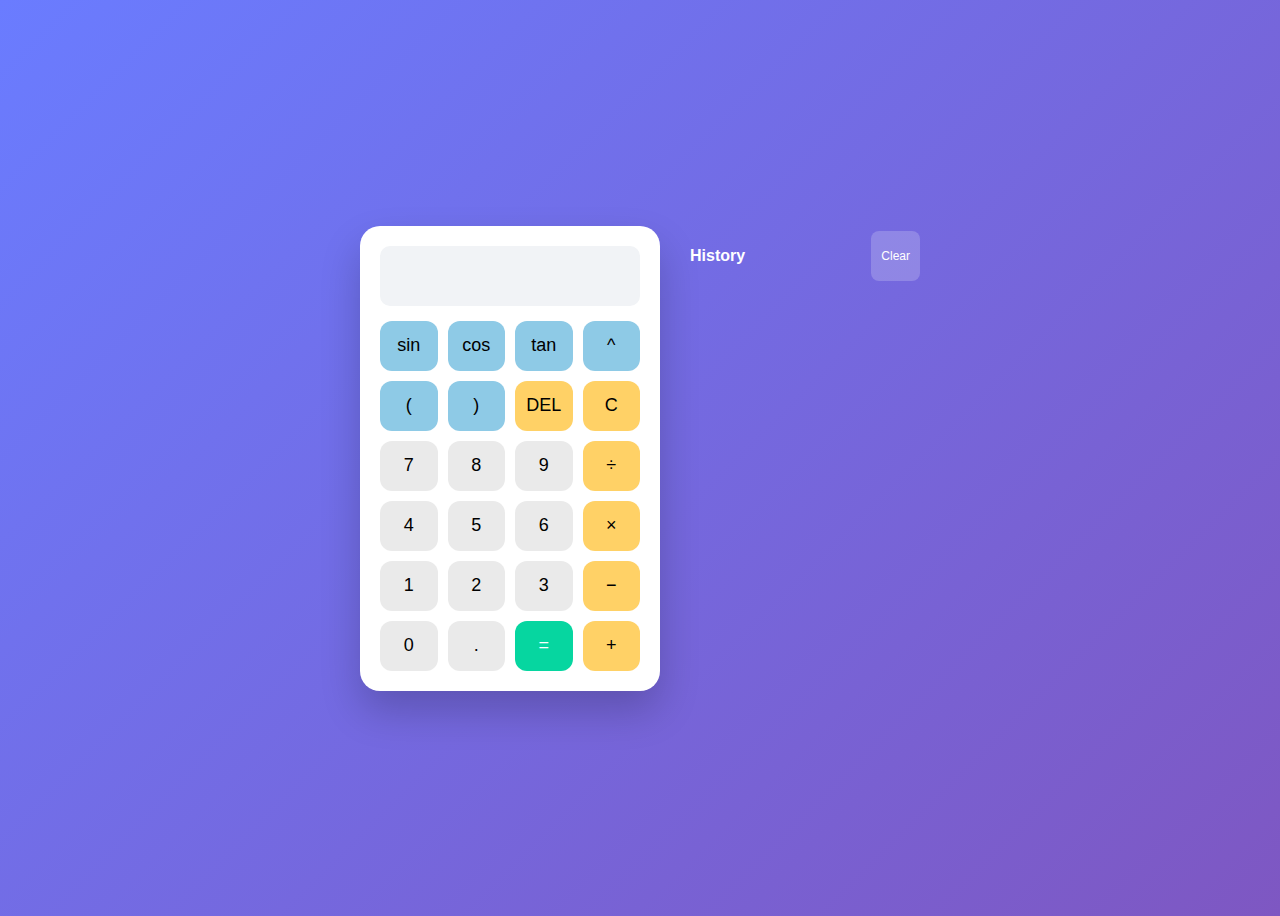
<file: Kalkulator Multifungsi&Ilmiah/index.html>
<!DOCTYPE html>
<html lang="id">
<head>
    <meta charset="UTF-8">
    <title>Kalkulator Multifungsi & Ilmiah</title>
    <link rel="stylesheet" href="style.css">
</head>
<body>

<div class="container">
    <div class="calculator">
        <input type="text" id="display" disabled>

        <div class="buttons">
            <button class="sci" onclick="addValue('sin(')">sin</button>
            <button class="sci" onclick="addValue('cos(')">cos</button>
            <button class="sci" onclick="addValue('tan(')">tan</button>
            <button class="sci" onclick="addValue('^')">^</button>

            <button class="sci" onclick="addValue('(')">(</button>
            <button class="sci" onclick="addValue(')')">)</button>
            <button class="op" onclick="deleteOne()">DEL</button>
            <button class="op" onclick="clearAll()">C</button>

            <button onclick="addValue('7')">7</button>
            <button onclick="addValue('8')">8</button>
            <button onclick="addValue('9')">9</button>
            <button class="op" onclick="addValue('/')">÷</button>

            <button onclick="addValue('4')">4</button>
            <button onclick="addValue('5')">5</button>
            <button onclick="addValue('6')">6</button>
            <button class="op" onclick="addValue('*')">×</button>

            <button onclick="addValue('1')">1</button>
            <button onclick="addValue('2')">2</button>
            <button onclick="addValue('3')">3</button>
            <button class="op" onclick="addValue('-')">−</button>

            <button onclick="addValue('0')">0</button>
            <button onclick="addValue('.')">.</button>
            <button class="equal" onclick="calculate()">=</button>
            <button class="op" onclick="addValue('+')">+</button>
        </div>
    </div>

    <!-- HISTORY (DITINGKATKAN UI-NYA) -->
    <div class="history">
        <div class="history-header">
            <h4>History</h4>
            <button onclick="clearHistory()">Clear</button>
        </div>
        <ul id="historyList"></ul>
    </div>
</div>

<script src="script.js"></script>
</body>
</html>
</file>
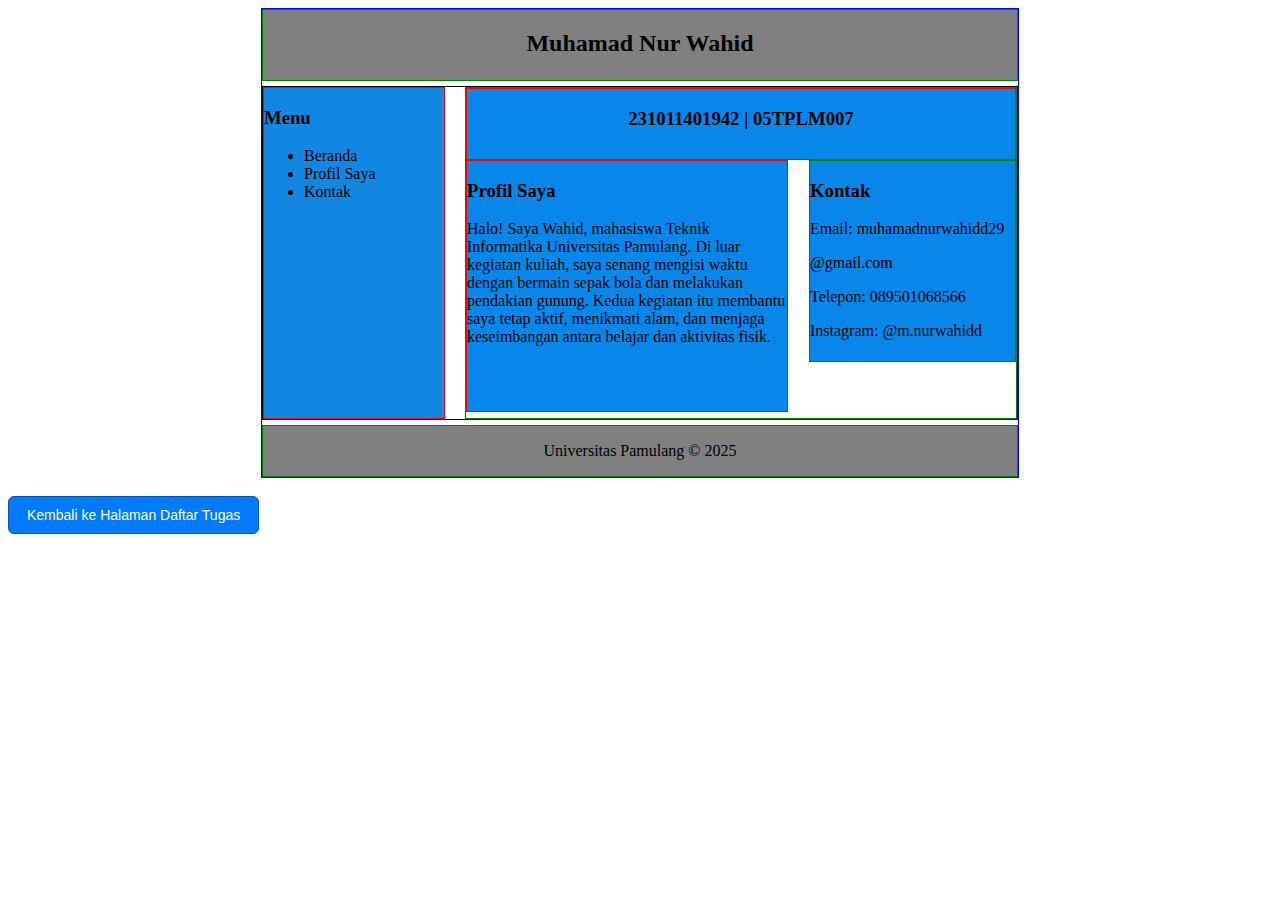
<file: latihan11.html>
<!DOCTYPE html>
<html lang="id">
<head>
  <meta charset="UTF-8">
  <meta name="viewport" content="width=device-width, initial-scale=1.0">
  <title>Design dengan CSS</title>
  <link rel="stylesheet" href="latihan11.css">

  <style>
    .btn-custom {
        display: inline-block;
        padding: 10px 18px;
        background-color: #007bff;
        color: white;
        border-radius: 6px;
        text-decoration: none;
        border: 1px solid #0056b3;
        font-family: Arial;
        font-size: 14px;
    }

    .btn-custom:hover {
        background-color: #0056b3;
    }
  </style>

</head>
<body>

  <div id="wrapper">
    <div id="header">
      <h2>Muhamad Nur Wahid</h2>
    </div>

    <div id="inner">
      <div id="sidebar">
        <h3>Menu</h3>
        <ul>
            <li>Beranda</li>
            <li>Profil Saya</li>
            <li>Kontak</li>
        </ul>
      </div>

      <div id="inner2">
        <div id="top">
          <h3>231011401942 | 05TPLM007</h3>
        </div>

        <div id="content">
          <h3>Profil Saya</h3>
          <p>Halo! Saya Wahid, mahasiswa Teknik Informatika Universitas Pamulang. Di luar kegiatan kuliah, saya senang mengisi waktu dengan bermain sepak bola dan melakukan pendakian gunung.
            Kedua kegiatan itu membantu saya tetap aktif, menikmati alam, dan menjaga keseimbangan antara belajar dan aktivitas fisik.</p>
        </div>

        <div id="right">
          <h3>Kontak</h3>
          <p>Email: muhamadnurwahidd29</p>
          <p>@gmail.com</p>
          <p>Telepon: 089501068566</p>
          <p>Instagram: @m.nurwahidd</p>
        </div>
      </div>
    </div>

    <div id="footer">
      <p>Universitas Pamulang &copy; 2025</p>
    </div>
  </div>

  <br>
  <a href="tugas.html" class="btn-custom">Kembali ke Halaman Daftar Tugas</a>

</body>
</html>
</file>
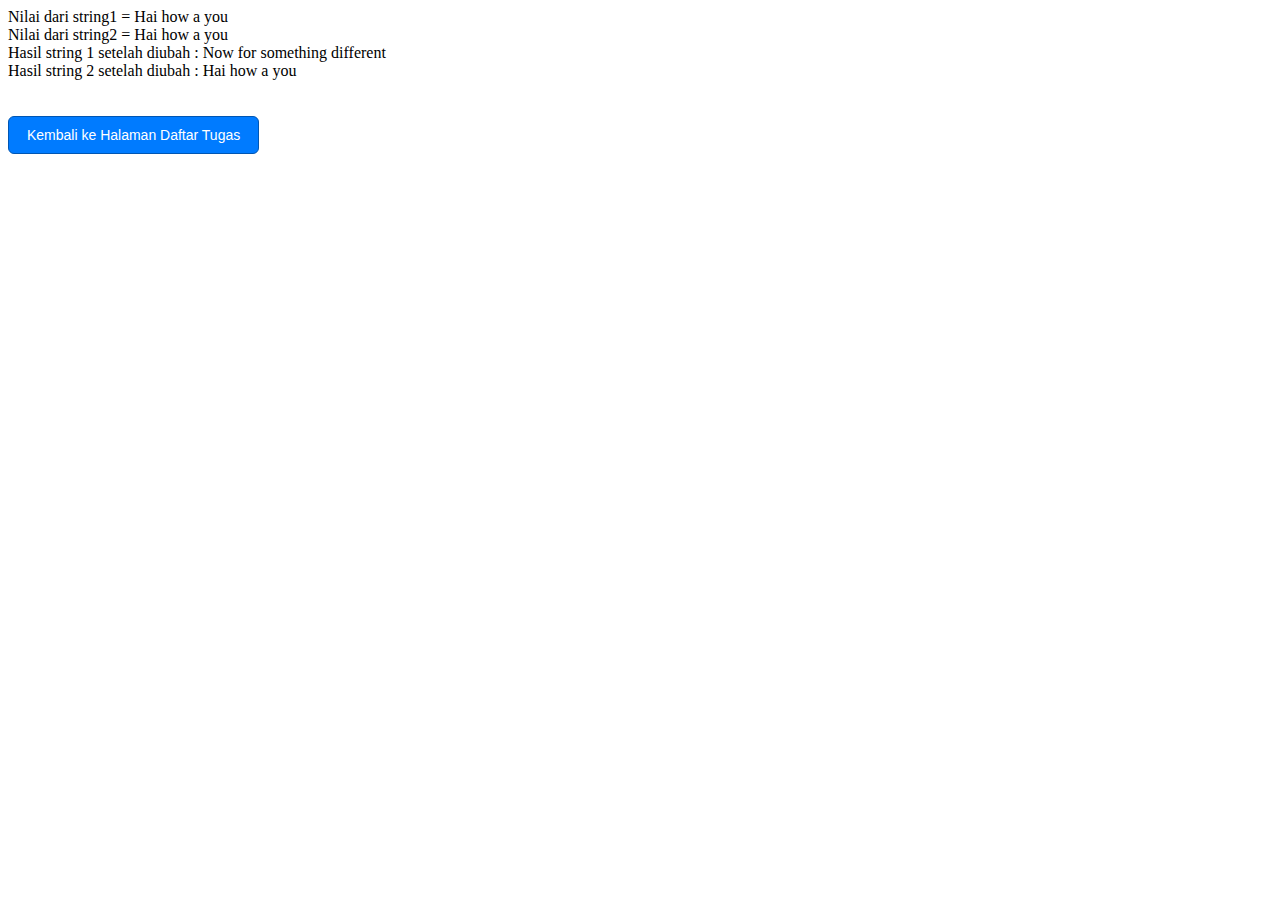
<file: latihan12.html>
<html>
<head>
    <title>Variabel JavaScript</title>

    <style>
    .btn-custom {
        display: inline-block;
        padding: 10px 18px;
        background-color: #007bff;
        color: white;
        border-radius: 6px;
        text-decoration: none;
        border: 1px solid #0056b3;
        font-family: Arial;
        font-size: 14px;
    }
    .btn-custom:hover {
        background-color: #0056b3;
    }
    </style>

</head>
<body>

<script language="JavaScript" type="text/javascript">
var myFirstVariable;
myFirstVariable = "Hello";
alert(myFirstVariable);

myFirstVariable = 54321;
alert(myFirstVariable);

var string1 = "Hai how a you";
var string2 = "Goodbye";

string2 = string1;

alert(string2);

document.write("Nilai dari string1 = " + string1 + "<br>");
document.write("Nilai dari string2 = " + string2 + "<br>");

string1 = "Now for something different";
alert(string1);
alert(string2);

document.write("Hasil string 1 setelah diubah : ", string1, "<br>");
document.write("Hasil string 2 setelah diubah : ", string2, "<br>");
</script>

<br><br>
<a href="tugas.html" class="btn-custom">Kembali ke Halaman Daftar Tugas</a>

</body>
</html>
</file>
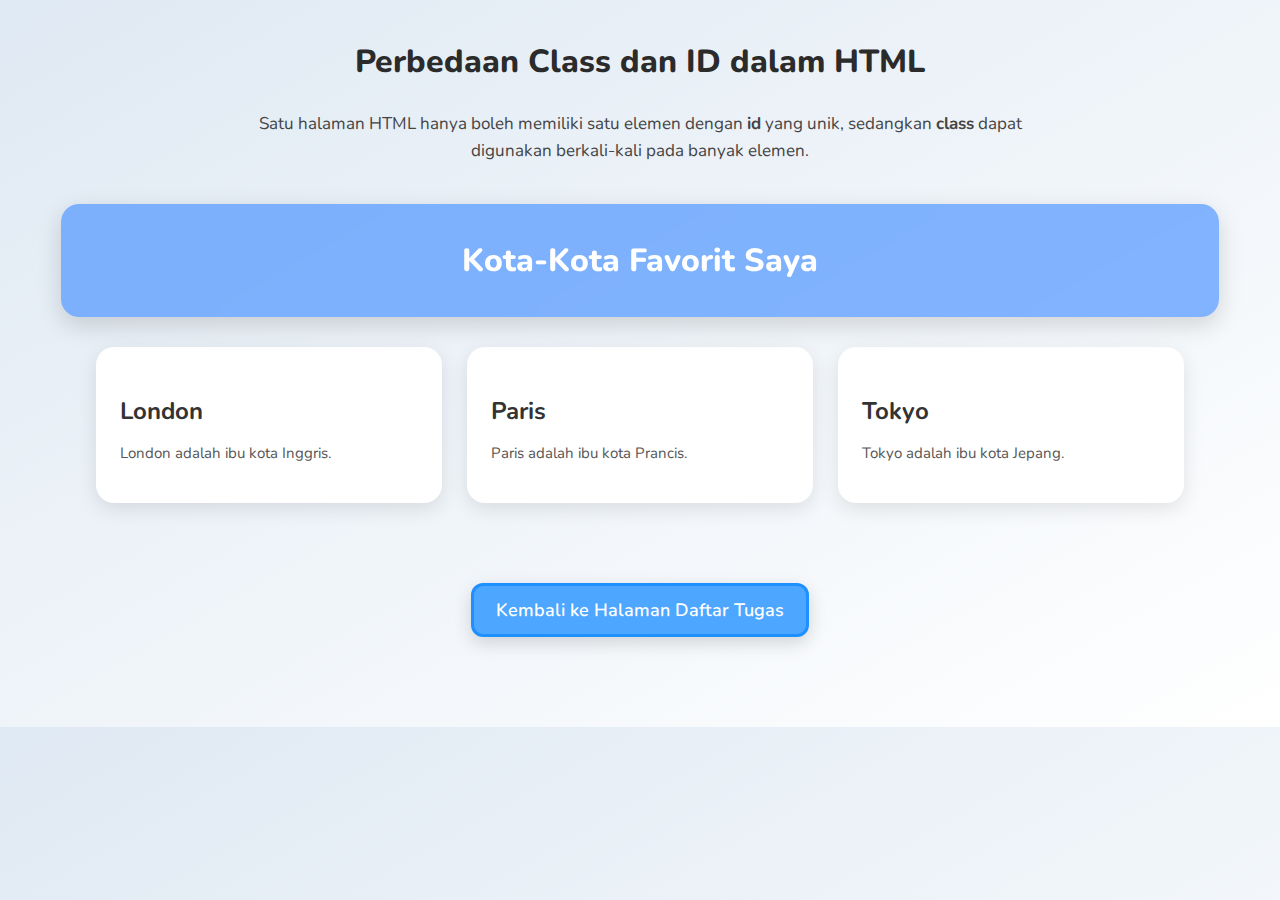
<file: latihan13.html>
<!DOCTYPE html>
<html lang="id">
<head>
<meta charset="UTF-8">
<title>Perbedaan Class dan ID</title>

<!-- Google Font -->
<link href="https://fonts.googleapis.com/css2?family=Nunito:wght@300;400;600;700;800&display=swap" rel="stylesheet">

<style>
    body {
        font-family: "Nunito", sans-serif;
        margin: 0;
        padding: 0;
        background: linear-gradient(to bottom right, #dfe9f3, #ffffff);
    }

    /* Judul Utama */
    h2 {
        text-align: center;
        margin-top: 40px;
        color: #2b2b2b;
        font-size: 32px;
        font-weight: 800;
    }

    p.description {
        text-align: center;
        max-width: 800px;
        margin: 0 auto 40px;
        color: #444;
        font-size: 17px;
        line-height: 1.6;
        font-weight: 400;
    }

    /* Header Glassmorphism */
    #myHeader {
        width: 85%;
        margin: 30px auto;
        padding: 35px;
        text-align: center;
        font-size: 32px;
        font-weight: 800;
        color: #fff;
        background: rgba(80, 150, 255, 0.70);
        backdrop-filter: blur(12px);
        border-radius: 18px;
        box-shadow: 0 8px 25px rgba(0,0,0,0.15);
    }

    /* Grid Kota */
    .city-wrapper {
        width: 85%;
        margin: 20px auto 60px;
        display: grid;
        grid-template-columns: repeat(auto-fit, minmax(260px, 1fr));
        gap: 25px;
    }

    /* Card Kota (CLASS) */
    .city-card {
        background: white;
        padding: 22px;
        border-radius: 18px;
        box-shadow: 0 6px 20px rgba(0,0,0,0.1);
        transition: 0.3s ease;
        cursor: pointer;
        border: 2px solid transparent;
    }

    .city-card:hover {
        transform: translateY(-8px);
        border-color: #4da6ff;
        box-shadow: 0 12px 30px rgba(0,0,0,0.15);
    }

    .city-card h3 {
        color: #333;
        font-size: 24px;
        font-weight: 700;
        margin-bottom: 10px;
    }

    .city-card p {
        color: #555;
        font-size: 15px;
        line-height: 1.5;
    }

    /* ==============================
    KOTAK BUTTON "Kembali ke Halaman"
       ============================== */
    .btn-custom {
        display: inline-block;
        margin: 20px auto 50px;
        padding: 12px 22px;
        text-decoration: none;
        font-size: 18px;
        font-weight: 600;
        color: white;

        background: #4da6ff;
        border: 3px solid #1e90ff;
        border-radius: 12px;

        box-shadow: 0 6px 18px rgba(0,0,0,0.15);
        transition: 0.3s ease;
    }

    .btn-custom:hover {
        background: #1e90ff;
        border-color: #0f63c7;
        transform: translateY(-4px);
        box-shadow: 0 12px 28px rgba(0,0,0,0.20);
    }

    /* Agar link center */
    .center-btn {
        text-align: center;
        margin-bottom: 40px;
    }
</style>
</head>

<body>

<!-- Judul Penjelasan -->
<h2>Perbedaan Class dan ID dalam HTML</h2>
<p class="description">
    Satu halaman HTML hanya boleh memiliki satu elemen dengan <b>id</b> yang unik, sedangkan
    <b>class</b> dapat digunakan berkali-kali pada banyak elemen.
</p>

<!-- Header / Banner -->
<div id="myHeader">Kota-Kota Favorit Saya</div>

<!-- Grid Cards -->
<div class="city-wrapper">

    <div class="city-card">
        <h3>London</h3>
        <p>London adalah ibu kota Inggris.</p>
    </div>

    <div class="city-card">
        <h3>Paris</h3>
        <p>Paris adalah ibu kota Prancis.</p>
    </div>

    <div class="city-card">
        <h3>Tokyo</h3>
        <p>Tokyo adalah ibu kota Jepang.</p>
    </div>

</div>

<!-- Tombol Kembali -->
<div class="center-btn">
    <a href="tugas.html" class="btn-custom">Kembali ke Halaman Daftar Tugas</a>
</div>

</body>
</html>
</file>
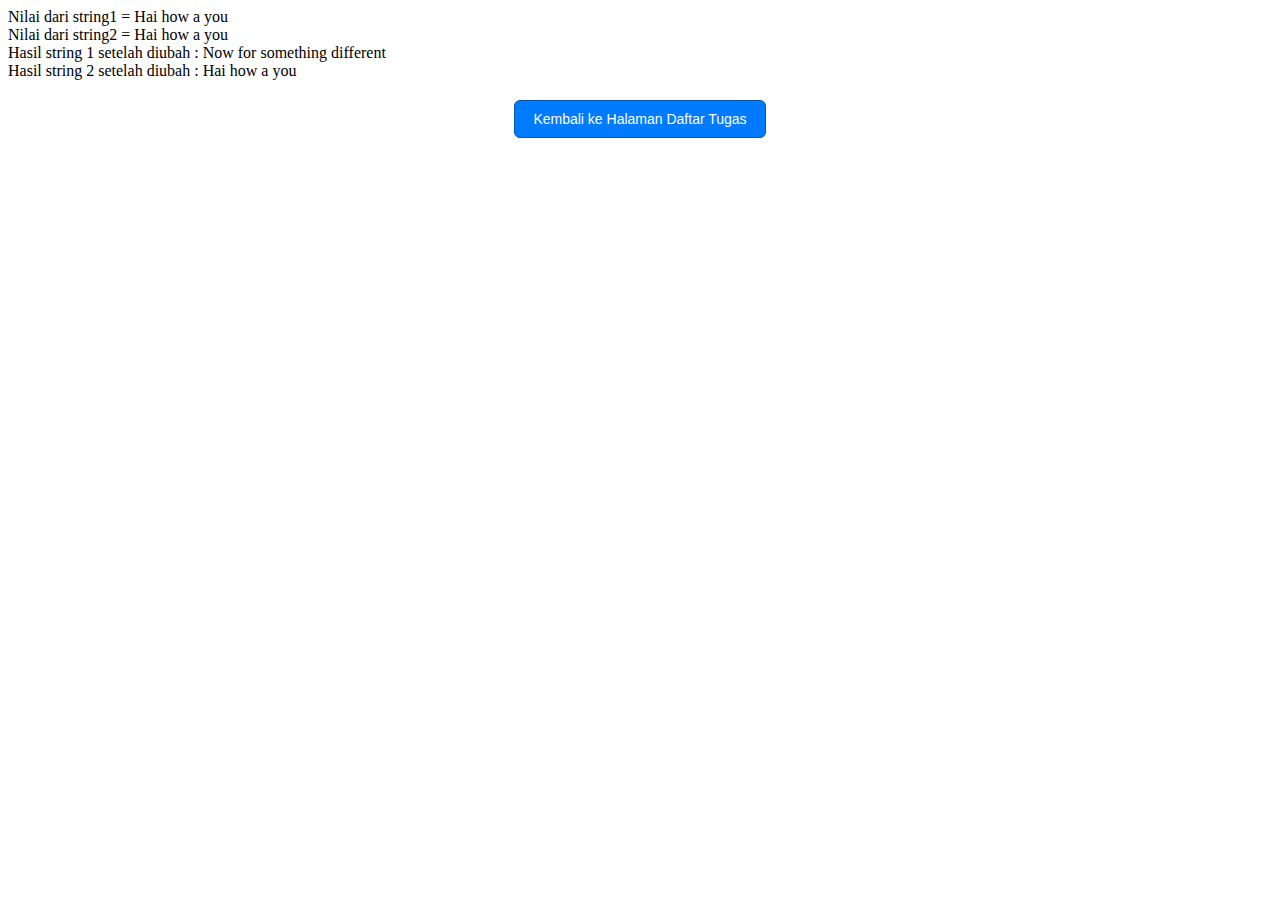
<file: latihan14.html>
<html>
<head>
</head>
<style>
.btn-custom {
        display: inline-block;
        padding: 10px 18px;
        background-color: #007bff;
        color: white;
        border-radius: 6px;
        text-decoration: none;
        border: 1px solid #0056b3;
        font-family: Arial;
        font-size: 14px;
    }
    .btn-custom:hover {
        background-color: #0056b3;
    }
</style>

<body>
<script language="JavaScript" type="text/javascript">
var myFirstVariable;
myFirstVariable = "Hello";
alert(myFirstVariable);

myFirstVariable = 54321;
alert(myFirstVariable);

var string1 = "Hai how a you";
var string2 = "Goodbye";

string2 = string1;

alert(string2);

document.write("Nilai dari string1 = " + string1 + "<br>");
document.write("Nilai dari string2 = " + string2 + "<br>");

string1 = "Now for something different";
alert(string1);
alert(string2);
document.write("Hasil string 1 setelah diubah : ", string1, "<br>");
document.write("Hasil string 2 setelah diubah : ", string2, "<br>");
</script>
    <div style="text-align: center; margin-top: 20px;">
        <a href="tugas.html" class="btn-custom">Kembali ke Halaman Daftar Tugas</a>
    </div>
</body>
</html>
</file>
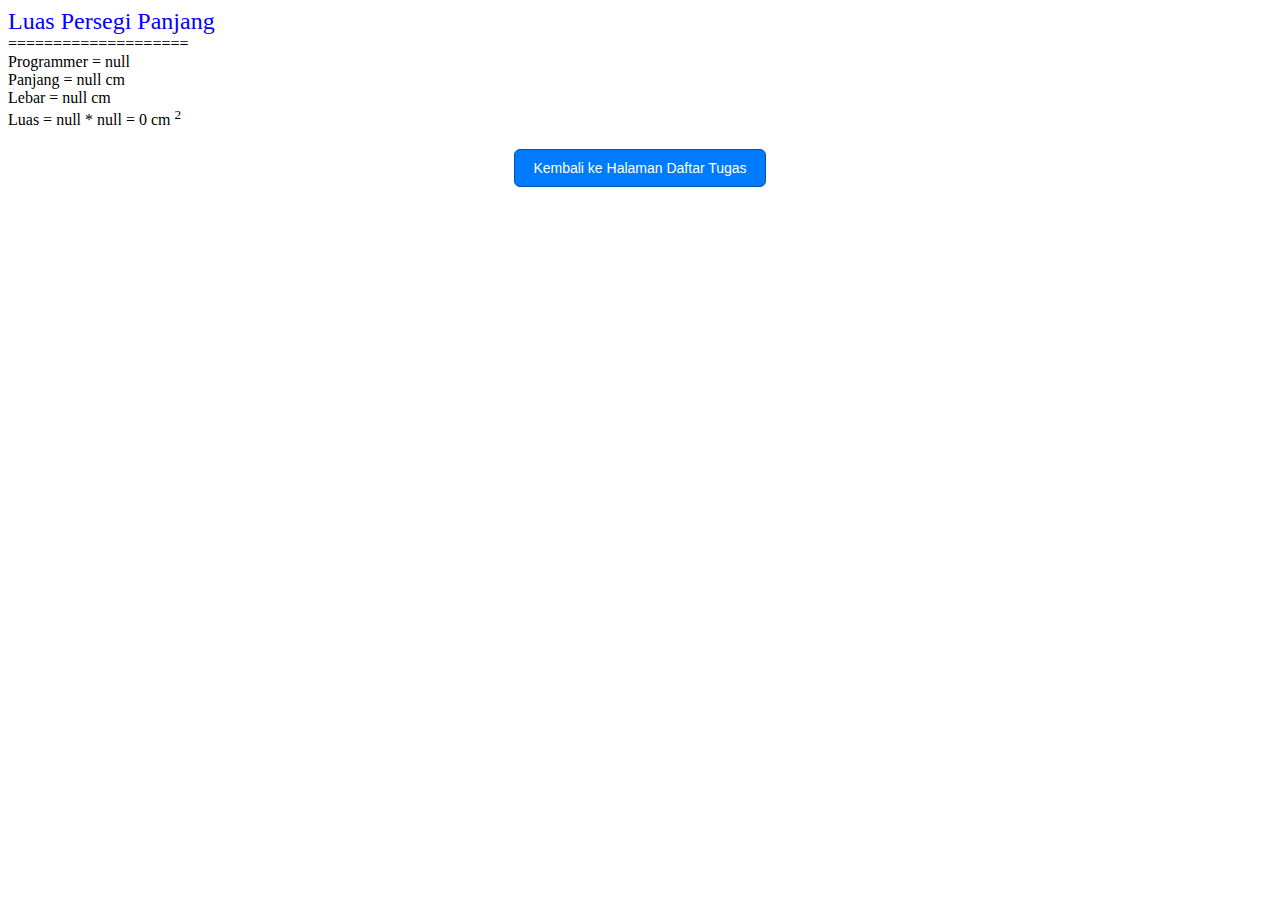
<file: latihan15.html>
<html>
<head>
</head>
<style>
.btn-custom {
        display: inline-block;
        padding: 10px 18px;
        background-color: #007bff;
        color: white;
        border-radius: 6px;
        text-decoration: none;
        border: 1px solid #0056b3;
        font-family: Arial;
        font-size: 14px;
    }
    .btn-custom:hover {
        background-color: #0056b3;
    }
</style>
<body>
<script language="JavaScript" type="text/javascript"> 
nama=prompt("Masukkan nama Anda",""); 
panjang = prompt("Masukan panjang ",""); 
lebar= prompt("Masukan lebar",""); 
//luas=parseInt(panjang)*parseInt(lebar);  parseFloat 
luas=panjang*lebar; 
document.write("<font size=5 color='blue'>Luas Persegi Panjang</font>","<br>"); 
document.write("====================","<br>"); 
document.write("Programmer = ",nama,"<br>"); 
document.write("Panjang = ",panjang," cm <br>"); 
document.write("Lebar   = ",lebar," cm <br>"); 
document.write("Luas = ",panjang," * ",lebar ," = ", luas," cm <sup>2</sup><br>"); 
</script>
    <div style="text-align: center; margin-top: 20px;">
        <a href="tugas.html" class="btn-custom">Kembali ke Halaman Daftar Tugas</a>
    </div>
</body>
</html>
</file>
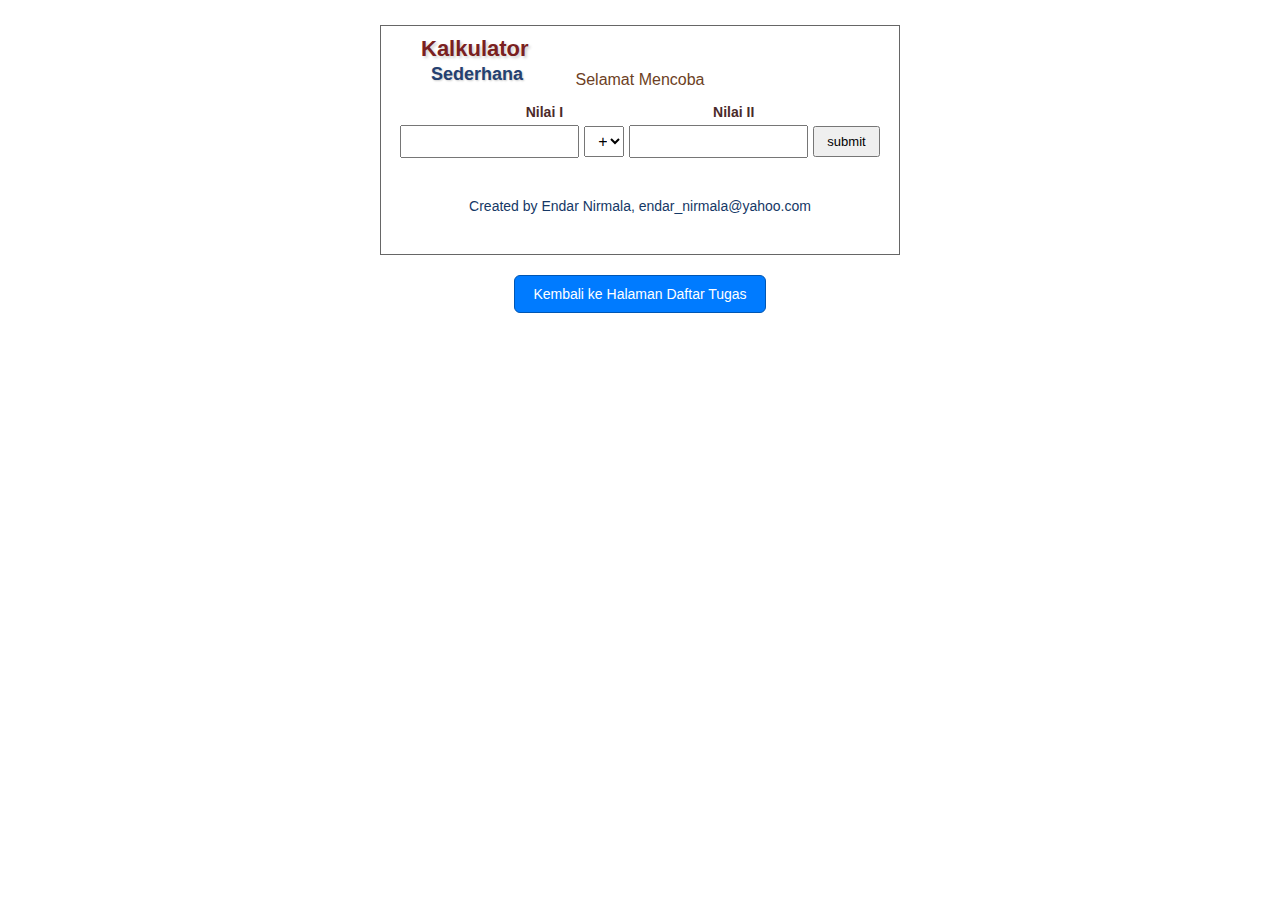
<file: latihan16.html>
<!DOCTYPE html>
<html lang="id">
<head>
<meta charset="UTF-8" />
<title>KALKULATOR</title>
<style>
.btn-custom {
        display: inline-block;
        padding: 10px 18px;
        background-color: #007bff;
        color: white;
        border-radius: 6px;
        text-decoration: none;
        border: 1px solid #0056b3;
        font-family: Arial;
        font-size: 14px;
    }
    .btn-custom:hover {
        background-color: #0056b3;
    }
    
body {
    font-family: Arial, sans-serif;
    margin: 25px;
    background: #fff;
    color: #4b2a2a;
}
  /* Box container border mirip window */
.container {
    width: 520px;
    margin: 0 auto;
    border: 1px solid #666;
    padding: 10px 40px 40px 40px;
    box-sizing: border-box;
}
  /* Judul "Kalkulator Sederhana" efek shadow + posisi kiri atas */
.judul-container {
    position: relative;
    margin-bottom: 35px;
}
.judul-berat {
    font-weight: bold;
    font-size: 22px;
    color: #7a2020;
    text-shadow: 2px 2px 3px #d0d0d0;
    position: absolute;
    left: 0;
    top: 0;
}
.judul-ringan {
    font-weight: bold;
    font-size: 18px;
    color: #244070;
    text-shadow: 1px 1px 2px rgba(0,0,0,0.2);
    position: absolute;
    left: 10px;
    top: 28px;
}

  /* Tulisan Selamat Mencoba, Nilai I, Nilai II */
.welcome {
    color: #6d3f24;
    font-family: "Comic Sans MS", cursive, sans-serif;
    font-size: 16px;
    font-weight: normal;
    text-align: center;
    margin-bottom: 15px;
}
.labels-container {
    display: flex;
    justify-content: center;
    gap: 150px;
    font-weight: bold;
    margin-bottom: 5px;
    font-size: 14px;
}

  /* Form gaya horizontal */
form {
    display: flex;
    justify-content: center;
    gap: 5px;
    align-items: center;
    margin-bottom: 40px;
}
input[type=number] {
    width: 165px;
    height: 25px;
    font-size: 14px;
    padding: 2px 5px;
}
select {
    width: 40px;
    height: 31px;
    font-size: 16px;
    padding-left: 9px;
    cursor: pointer;
}
input[type=submit] {
    height: 31px;
    font-size: 13px;
    padding: 0 12px;
    cursor: pointer;
}

  /* Footer text */
.footer {
    text-align: center;
    font-family: Verdana, Geneva, Tahoma, sans-serif;
    color: #153866;
    font-size: 14px;
}

  /* Result margin and color like image */
#result {
    color: #6d3f24;
    font-weight: bold;
    text-align: center;
    margin-bottom: 15px;
    font-family: "Comic Sans MS", cursive, sans-serif;
}
</style>
</head>
<body>

<div class="container" role="main" aria-label="Kalkulator Operasi Aritmatika Sederhana">
<div class="judul-container" aria-hidden="true">
    <div class="judul-berat">Kalkulator</div>
    <div class="judul-ringan">Sederhana</div>
</div>

<div class="welcome">Selamat Mencoba</div>

<div class="labels-container">
    <div>Nilai I</div>
    <div>Nilai II</div>
</div>

<form id="calcForm" aria-describedby="directions" novalidate>
    <input type="number" id="nilai1" name="nilai1" aria-label="Nilai pertama" required step="any" />
    <select id="operator" name="operator" aria-label="Pilih operator">
    <option value="+">+</option>
    <option value="-">-</option>
    <option value=""></option>
    <option value="/">/</option>
    <option value="^">^</option>
    </select>
    <input type="number" id="nilai2" name="nilai2" aria-label="Nilai kedua" required step="any" />
    <input type="submit" value="submit" aria-label="Submit kalkulator" />
</form>

<div id="result" aria-live="polite" aria-atomic="true"></div>

<div class="footer">
    Created by Endar Nirmala, endar_nirmala@yahoo.com
</div>
</div>

<script>
document.getElementById('calcForm').addEventListener('submit', function(ev) {
    ev.preventDefault();

    let nilai1 = parseFloat(document.getElementById('nilai1').value);
    let nilai2 = parseFloat(document.getElementById('nilai2').value);
    let operator = document.getElementById('operator').value;
    let hasil;

    if (isNaN(nilai1) || isNaN(nilai2)) {
    hasil = "Mohon masukkan nilai yang valid!";
    } else {
    switch(operator) {
        case '+': hasil = nilai1 + nilai2; break;
        case '-': hasil = nilai1 - nilai2; break;
        case '*': hasil = nilai1 * nilai2; break;
        case '/':
        hasil = (nilai2 !== 0) ? (nilai1 / nilai2) : "Tidak bisa dibagi dengan nol"; 
        break;
        case '^': hasil = Math.pow(nilai1, nilai2); break;
        default: hasil = "Operator tidak valid";
    }
    }

    document.getElementById('result').textContent = "Hasil : " + hasil;
});
</script>
    <div style="text-align: center; margin-top: 20px;">
        <a href="tugas.html" class="btn-custom">Kembali ke Halaman Daftar Tugas</a>
    </div>
</body>
</html>
</file>
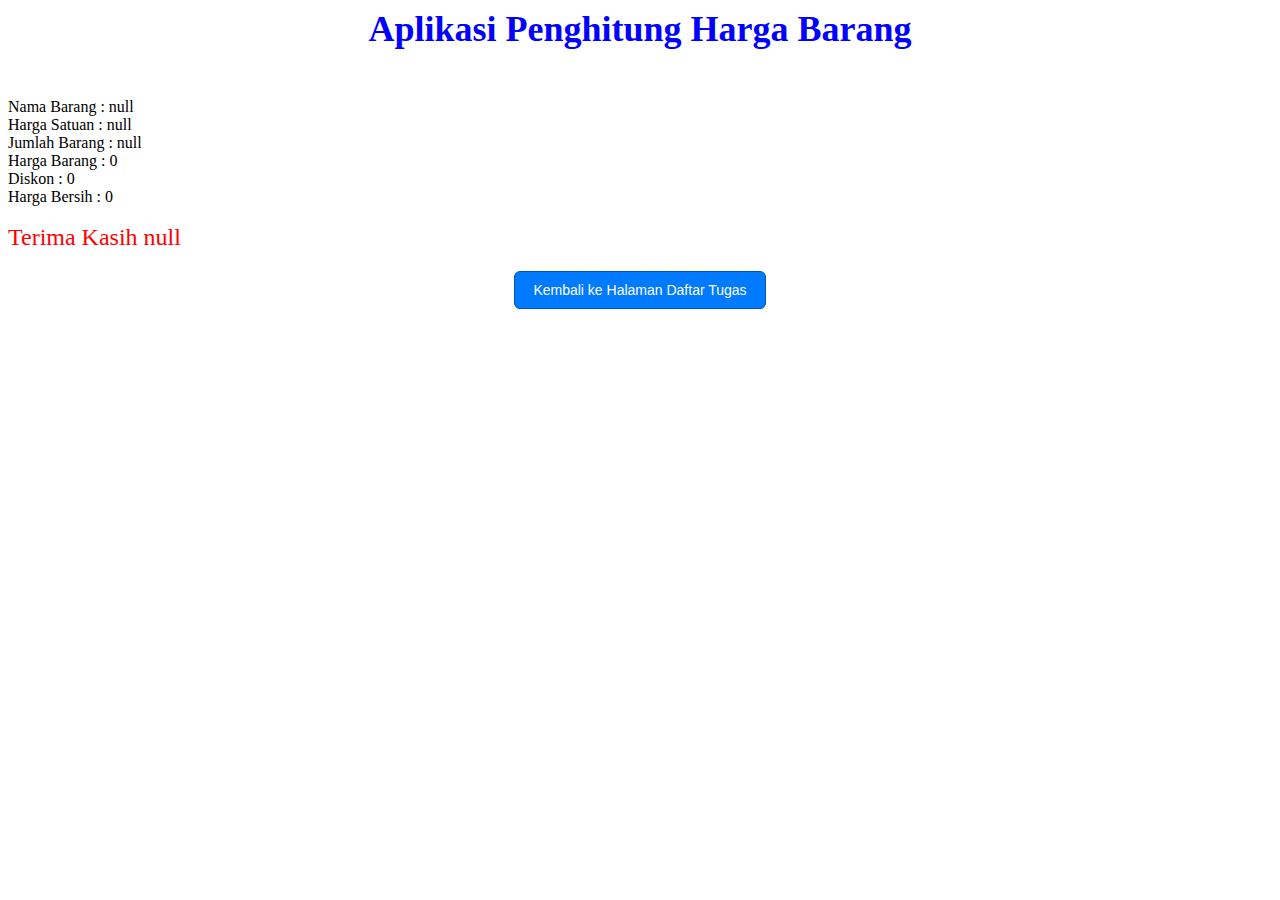
<file: latihan17.html>
<html>
<head>
<title></title>
</head>
<style>
.btn-custom {
        display: inline-block;
        padding: 10px 18px;
        background-color: #007bff;
        color: white;
        border-radius: 6px;
        text-decoration: none;
        border: 1px solid #0056b3;
        font-family: Arial;
        font-size: 14px;
    }
    .btn-custom:hover {
        background-color: #0056b3;
    }
</style>
<body>

<script language="JavaScript" type="text/javascript">

var myName = prompt("Please enter your name : ", "");
var nb = prompt("Please nama barang : ");
var hs = prompt("Please harga satuan : ");
var jb = prompt("Please jumlah barang : ");

hb = hs * jb;

if (hb > 500000) {
    disc = (5/100 * hb);
}
else if (hb > 300000) {
    disc = (2/100 * hb);
}
else {
    disc = (0.5/100 * hb);
}

hbb = hb - disc;

document.write("<font size='5' color='blue'><h2 align='center'>Aplikasi Penghitung Harga Barang</h2></font><br>");

document.write("Nama Barang : " + nb + "<br>");
document.write("Harga Satuan : " + hs + "<br>");
document.write("Jumlah Barang : " + jb + "<br>");
document.write("Harga Barang : " + hb + "<br>");
document.write("Diskon : " + disc + "<br>");
document.write("Harga Bersih : " + hbb + "<br><br>");

document.write("<font size='5' color='red'>Terima Kasih " + myName + "</font>");

</script>
    <div style="text-align: center; margin-top: 20px;">
        <a href="tugas.html" class="btn-custom">Kembali ke Halaman Daftar Tugas</a>
    </div>
</body>
</html>
</file>
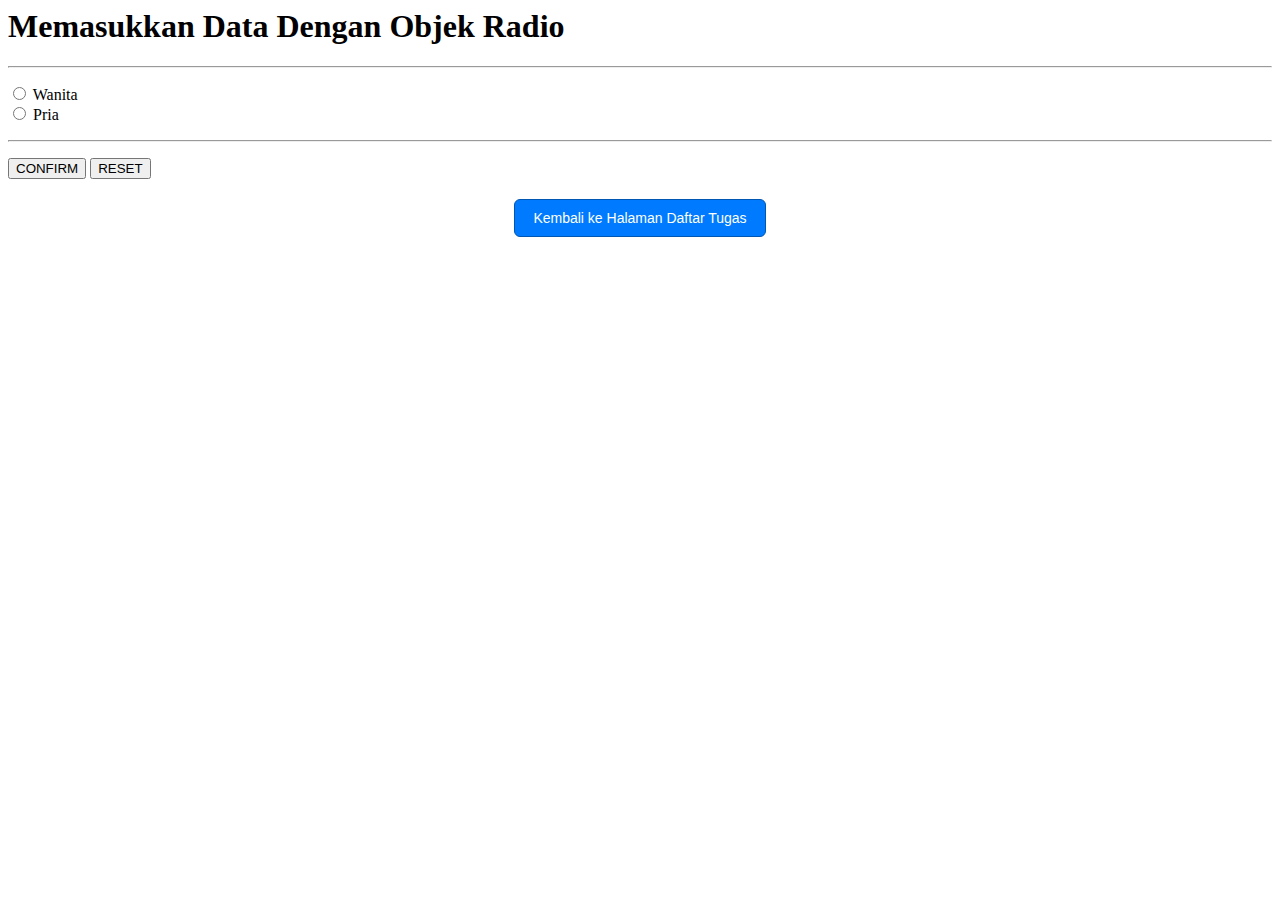
<file: latihan18.html>
<html>
<head>
    <title>Latihan Dengan Objek Radio</title>
</head>

<style>
.btn-custom {
        display: inline-block;
        padding: 10px 18px;
        background-color: #007bff;
        color: white;
        border-radius: 6px;
        text-decoration: none;
        border: 1px solid #0056b3;
        font-family: Arial;
        font-size: 14px;
    }
    .btn-custom:hover {
        background-color: #0056b3;
    }
</style>

<body>

<script language="JavaScript">
function radio_box(form)
{
    var ket = "";

    if (form.gender.value == "wanita") {
        ket = "Wanita";
    } else if (form.gender.value == "pria") {
        ket = "Pria";
    } else {
        ket = "Gak Jelas";
    }

    alert("Anda adalah seorang " + ket);
}
</script>

<h1>Memasukkan Data Dengan Objek Radio</h1><hr>

<form>
    <p>
        <input type="radio" value="wanita" name="gender"> Wanita<br>
        <input type="radio" value="pria" name="gender"> Pria
    </p>

    <hr>

    <p>
        <input type="button" value="CONFIRM" onclick="radio_box(this.form)">
        <input type="reset" value="RESET">
    </p>
</form>
    <div style="text-align: center; margin-top: 20px;">
        <a href="tugas.html" class="btn-custom">Kembali ke Halaman Daftar Tugas</a>
    </div>
</body>
</html>
</file>
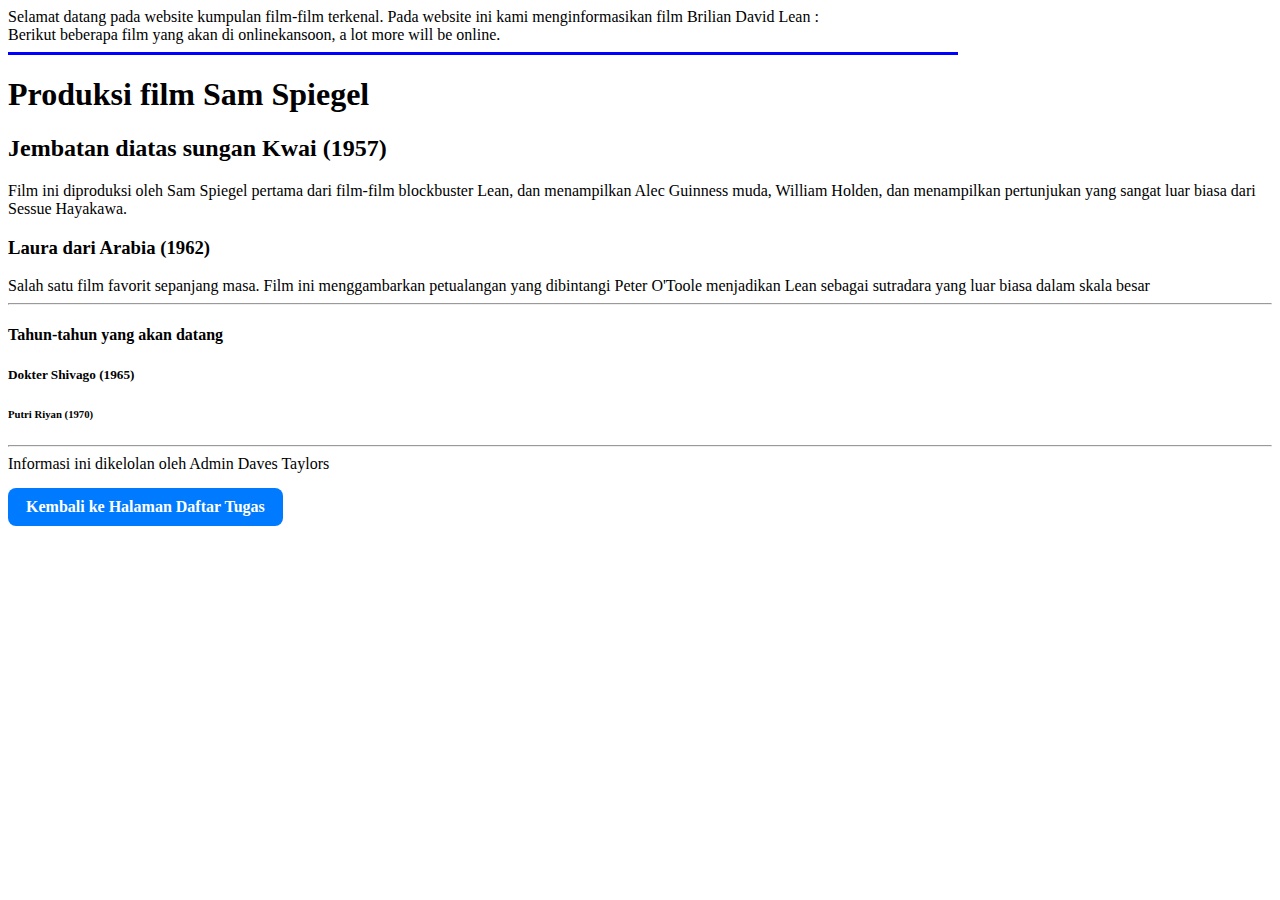
<file: latihan2.html>
<html>
<head>
<title>Website Film Terkenal</title>

<style>
    .btn-custom {
        display: inline-block;
        padding: 10px 18px;
        background-color: #007BFF;
        color: white;
        text-decoration: none;
        border-radius: 8px;
        font-weight: bold;
        transition: 0.3s;
        margin-top: 15px;
    }

    .btn-custom:hover {
        background-color: #0056b3;
        transform: translateY(-3px);
    }
</style>

</head>
<body>
Selamat datang pada website kumpulan film-film terkenal.  Pada website ini kami
menginformasikan film Brilian David Lean :<br>
Berikut beberapa film yang akan di onlinekansoon, a lot more will be online.
<hr width=75% size=3 color="blue" align=left>

<h1>Produksi film Sam Spiegel</h1>

<h2>Jembatan diatas sungan Kwai (1957)</h2>
<p>Film ini diproduksi oleh Sam Spiegel pertama dari film-film blockbuster Lean, dan menampilkan Alec Guinness muda, William Holden, dan menampilkan pertunjukan yang sangat luar biasa dari Sessue Hayakawa.</p>

<h3>Laura dari Arabia (1962)</h3>
Salah satu film favorit sepanjang masa. Film ini menggambarkan petualangan yang dibintangi Peter O'Toole menjadikan Lean sebagai sutradara yang luar biasa dalam skala besar

<hr>

<h4>Tahun-tahun yang akan datang</h4>
<h5>Dokter Shivago (1965)</h5>
<h6>Putri Riyan (1970)</h6>

<hr>
Informasi ini dikelolan oleh Admin Daves Taylors

<br><a href="tugas.html" class="btn-custom">Kembali ke Halaman Daftar Tugas</a>

</body>
</html>
</file>
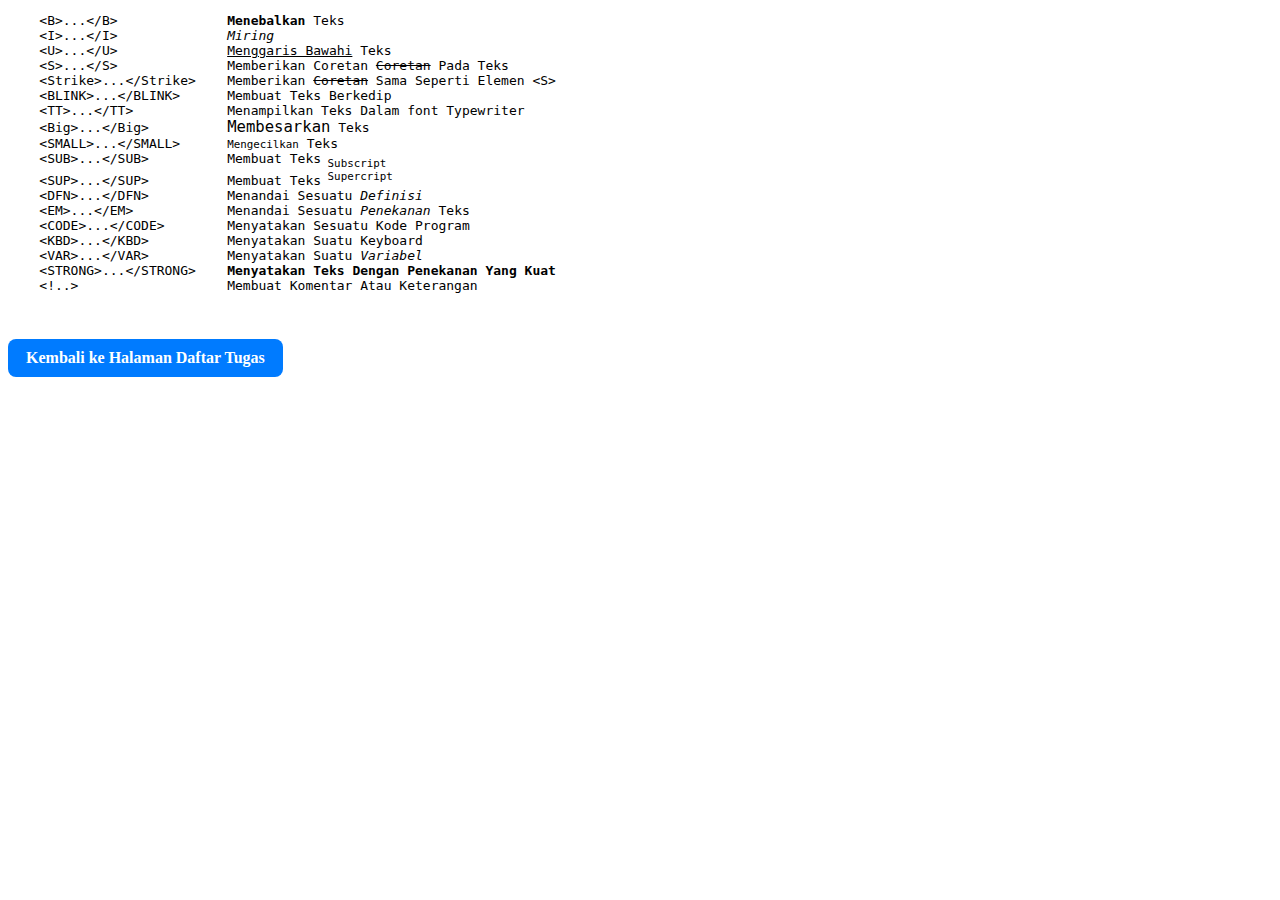
<file: latihan3.html>
<!DOCTYPE html>
<html lang="en">
<head>
    <meta charset="UTF-8">
    <meta name="viewport" content="width=device-width, initial-scale=1.0">
    <title>Karakter Khusus</title>

    <style>
        .btn-custom {
            display: inline-block;
            padding: 10px 18px;
            background-color: #007BFF;
            color: white;
            text-decoration: none;
            border-radius: 8px;
            font-weight: bold;
            transition: 0.3s;
            margin-top: 15px;
        }

        .btn-custom:hover {
            background-color: #0056b3;
            transform: translateY(-3px);
        }
    </style>

</head>
<body>

<pre>
    &lt;B&gt;...&lt;/B&gt;              <b>Menebalkan</b> Teks
    &lt;I&gt;...&lt;/I&gt;              <i>Miring</i>
    &lt;U&gt;...&lt;/U&gt;              <u>Menggaris Bawahi</u> Teks
    &lt;S&gt;...&lt;/S&gt;              Memberikan Coretan <s>Coretan</s> Pada Teks
    &lt;Strike&gt;...&lt;/Strike&gt;    Memberikan <Strike>Coretan</Strike> Sama Seperti Elemen &lt;S&gt;
    &lt;BLINK&gt;...&lt;/BLINK&gt;      Membuat Teks<blink> Berkedip</blink>
    &lt;TT&gt;...&lt;/TT&gt;            Menampilkan Teks Dalam font<TT> Typewriter</TT>
    &lt;Big&gt;...&lt;/Big&gt;          <big>Membesarkan</big> Teks
    &lt;SMALL&gt;...&lt;/SMALL&gt;      <small>Mengecilkan</small> Teks
    &lt;SUB&gt;...&lt;/SUB&gt;          Membuat Teks<sub> Subscript</sub>
    &lt;SUP&gt;...&lt;/SUP&gt;          Membuat Teks<sup> Supercript</sup>
    &lt;DFN&gt;...&lt;/DFN&gt;          Menandai Sesuatu<dfn> Definisi</dfn>
    &lt;EM&gt;...&lt;/EM&gt;            Menandai Sesuatu<em> Penekanan</em> Teks
    &lt;CODE&gt;...&lt;/CODE&gt;        Menyatakan Sesuatu<code> Kode Program</code>
    &lt;KBD&gt;...&lt;/KBD&gt;          Menyatakan<kbd> Suatu Keyboard</kbd>
    &lt;VAR&gt;...&lt;/VAR&gt;          Menyatakan Suatu<var> Variabel</var>
    &lt;STRONG&gt;...&lt;/STRONG&gt;    <strong>Menyatakan Teks Dengan Penekanan Yang Kuat</strong>
    &lt;!..&gt;                   Membuat Komentar Atau Keterangan
</pre>

<br> <a href="tugas.html" class="btn-custom">Kembali ke Halaman Daftar Tugas</a>

</body>
</html>
</file>
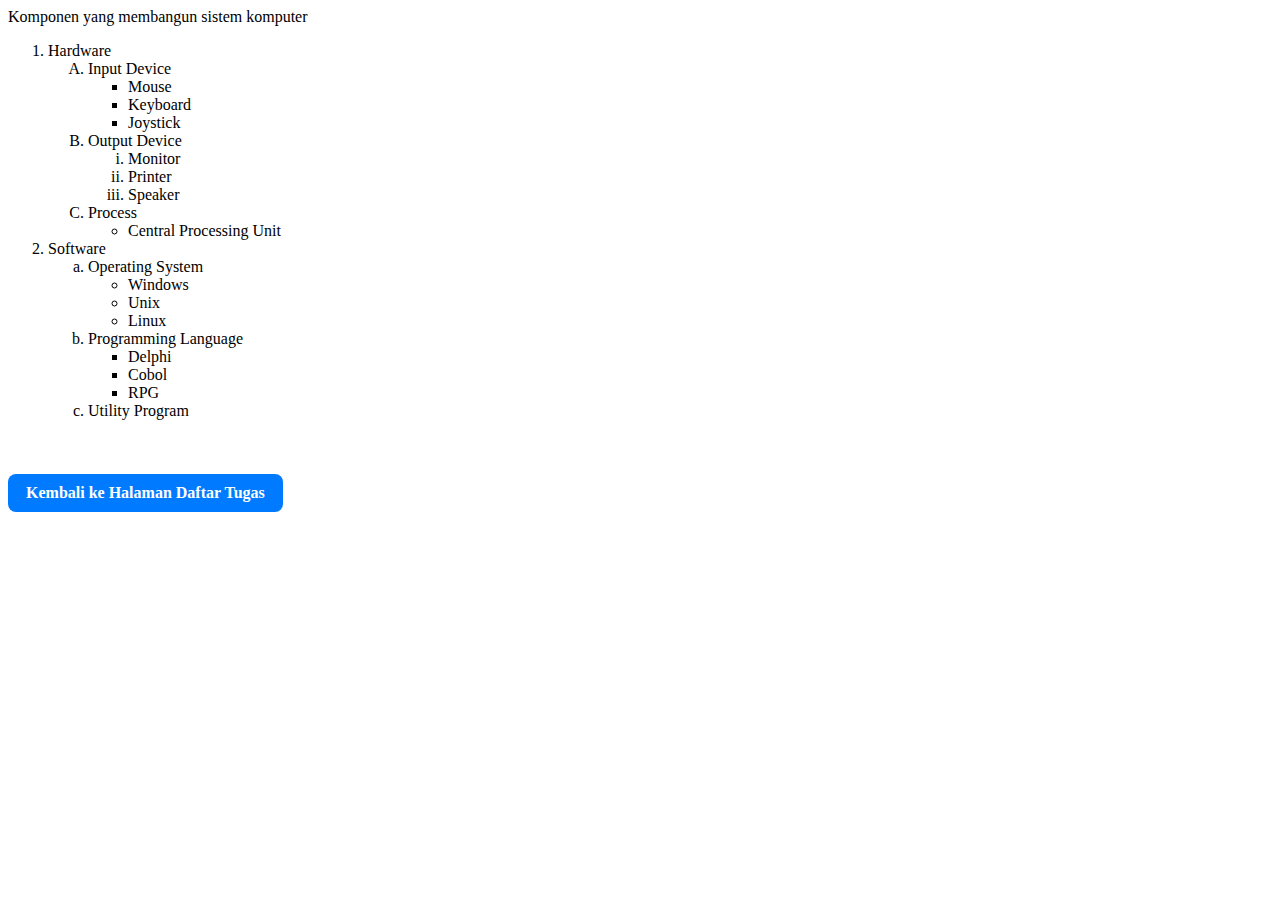
<file: latihan6.html>
<html>
<head>
<title>List dengan Multi Level</title>

<style>
  .btn-custom {
      display: inline-block;
      padding: 10px 18px;
      background-color: #007BFF;
      color: white;
      text-decoration: none;
      border-radius: 8px;
      font-weight: bold;
      transition: 0.3s;
      margin-top: 20px;
  }

  .btn-custom:hover {
      background-color: #0056b3;
      transform: translateY(-3px);
  }
</style>

</head>
<body>
Komponen yang membangun sistem komputer
<ol type="1">
  <li>Hardware
    <ol type="A">
      <li>Input Device
        <ul type="square">
          <li>Mouse</li>
          <li>Keyboard</li>
          <li>Joystick</li>
        </ul>
      </li>
      <li>Output Device
        <ol type="i">
          <li>Monitor</li>
          <li>Printer</li>
          <li>Speaker</li>
        </ol>
      </li>
      <li>Process
        <ul type="circle">
          <li>Central Processing Unit</li>
        </ul>
      </li>
    </ol>
  </li>
  <li>Software
    <ol type="a">
      <li>Operating System
        <ul type="circle">
          <li>Windows</li>
          <li>Unix</li>
          <li>Linux</li>
        </ul>
      </li>
      <li>Programming Language
        <ul type="square">
          <li>Delphi</li>
          <li>Cobol</li>
          <li>RPG</li>
        </ul>
      </li>
      <li>Utility Program</li>
    </ol>
  </li>
</ol>

<br>
<a href="tugas.html" class="btn-custom">Kembali ke Halaman Daftar Tugas</a>

</body>
</html>
</file>
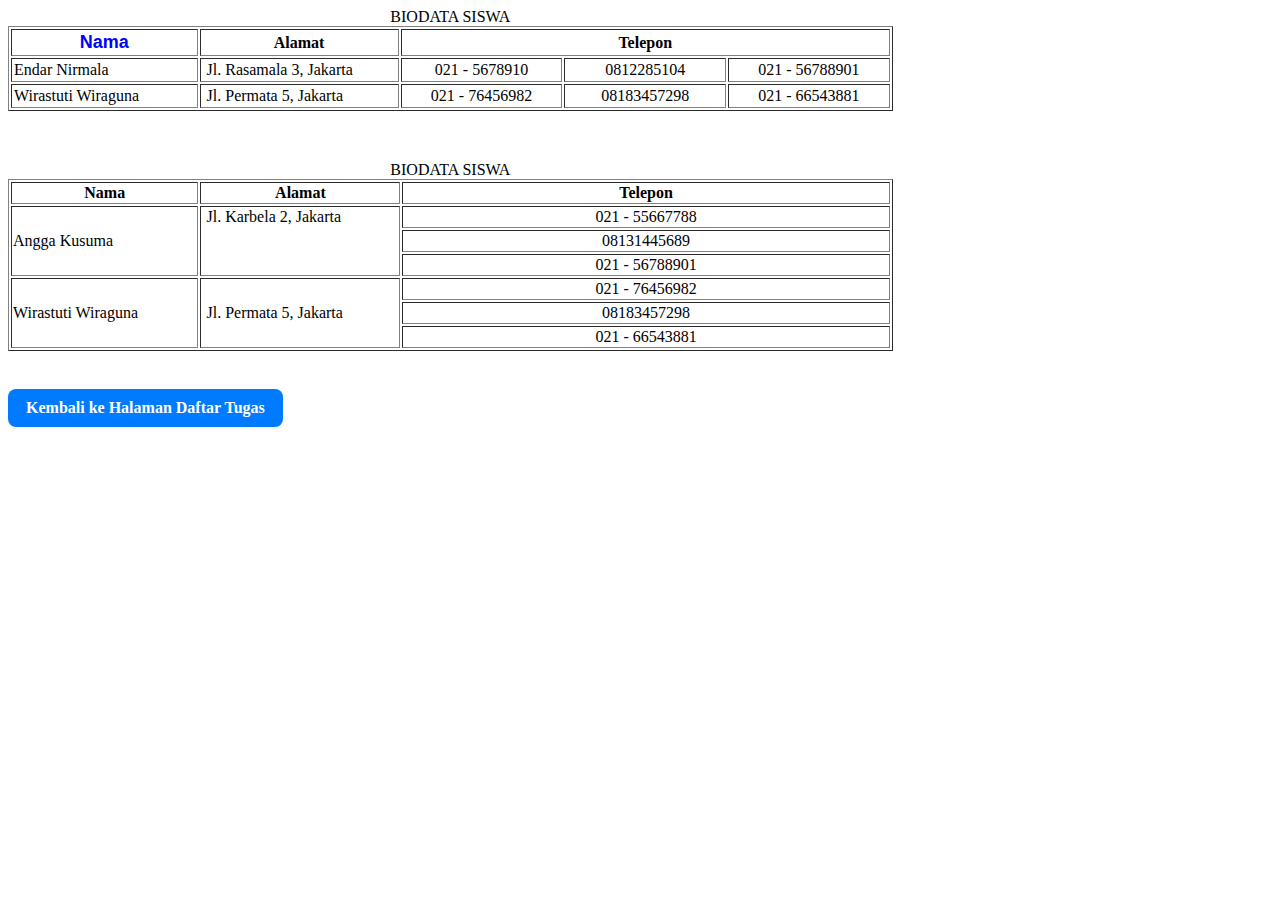
<file: latihan7.html>
<html>  
<head> 
<title>Penggunaan Tabel Dalam HTML</title> 

<style>
  .btn-custom {
      display: inline-block;
      padding: 10px 18px;
      background-color: #007BFF;
      color: white;
      text-decoration: none;
      border-radius: 8px;
      font-weight: bold;
      transition: 0.3s;
      margin-top: 20px;
  }

  .btn-custom:hover {
      background-color: #0056b3;
      transform: translateY(-3px);
  }
</style>

</head>
<body>

<table cellspacing="2" cellpadding="2"  border="1" width="70%">
<caption>BIODATA SISWA</caption>
<tr>
  <th width="15%"><font color="blue" face="Arial" size="4">Nama</font></th>
  <th width="16%">Alamat</th>
  <th width="39%" colspan="3" align="center">Telepon</th>
</tr>
<tr>
    <td width="15%">Endar Nirmala</td>
    <td width="16%">&nbsp;Jl. Rasamala 3, Jakarta</td>
    <td width="13%" align="center">021 - 5678910</td>
    <td width="13%" align="center">0812285104</td>
    <td width="13%" align="center">021 - 56788901</td>
</tr>
<tr>
  <td width="15%">Wirastuti Wiraguna</td>
  <td width="16%">&nbsp;Jl. Permata 5, Jakarta</td>
  <td width="13%" align="center">021 - 76456982</td>
  <td width="13%" align="center">08183457298</td>
  <td width="13%" align="center">021 - 66543881</td>
</tr>
</table>

<p>&nbsp;</p>

<table border="1" width="70%">
<caption>BIODATA SISWA</caption>
<tr>
  <th width="15%">Nama</th>
  <th width="16%">Alamat</th>
  <th width="39%" align="center">Telepon</th>
</tr>

<tr>
  <td width="15%" rowspan="3" valign="middle">Angga Kusuma</td>
  <td width="16%" rowspan="3" valign="top">&nbsp;Jl. Karbela 2, Jakarta</td>
  <td width="39%" align="center">021 - 55667788</td>
</tr>
<tr>
  <td width="39%" align="center">08131445689</td>
</tr>
<tr>
  <td width="39%" align="center">021 - 56788901</td>
</tr>

<tr>
  <td width="15%" rowspan="3">Wirastuti Wiraguna</td>
  <td width="16%" rowspan="3">&nbsp;Jl. Permata 5, Jakarta</td>
  <td width="39%" align="center">021 - 76456982</td>
</tr>
<tr>
  <td width="39%" align="center">08183457298</td>
</tr>
<tr>
  <td width="39%" align="center">021 - 66543881</td>
</tr>
</table>

<br>
<a href="tugas.html" class="btn-custom">Kembali ke Halaman Daftar Tugas</a>

</body>
</html>
</file>
<file: Kalkulator Multifungsi&Ilmiah/style.css>
* {
    box-sizing: border-box;
    font-family: 'Segoe UI', sans-serif;
}

body {
    background: linear-gradient(135deg, #6a7cff, #7e57c2);
    height: 100vh;
    display: flex;
    justify-content: center;
    align-items: center;
}

.container {
    display: flex;
    gap: 30px;
}

/* ================= KALKULATOR (ASLI) ================= */
.calculator {
    background: #fff;
    padding: 20px;
    border-radius: 20px;
    width: 300px;
    box-shadow: 0 20px 40px rgba(0,0,0,0.2);
}

#display {
    width: 100%;
    height: 60px;
    font-size: 22px;
    text-align: right;
    padding: 10px;
    border-radius: 10px;
    border: none;
    background: #f1f3f6;
    margin-bottom: 15px;
}

.buttons {
    display: grid;
    grid-template-columns: repeat(4, 1fr);
    gap: 10px;
}

button {
    height: 50px;
    border: none;
    border-radius: 12px;
    font-size: 18px;
    cursor: pointer;
    background: #eaeaea;
    transition: 0.2s;
}

button:hover {
    transform: scale(1.05);
}

.op {
    background: #ffd166;
}

.equal {
    background: #06d6a0;
    color: #fff;
}

.sci {
    background: #8ecae6;
}

/* ================= HISTORY (DIPERBAIKI) ================= */
.history {
    width: 230px;
    color: #fff;
}

.history-header {
    display: flex;
    justify-content: space-between;
    align-items: center;
    margin-bottom: 10px;
}

.history-header button {
    background: rgba(255,255,255,0.2);
    border: none;
    color: #fff;
    padding: 4px 10px;
    border-radius: 8px;
    cursor: pointer;
    font-size: 12px;
}

#historyList {
    list-style: none;
    padding: 0;
    max-height: 360px;
    overflow-y: auto;
}

.history li {
    background: rgba(255,255,255,0.15);
    padding: 10px;
    border-radius: 12px;
    margin-bottom: 8px;
    cursor: pointer;
    transition: 0.2s;
}

.history li:hover {
    background: rgba(255,255,255,0.3);
}

.history .expr {
    font-size: 13px;
    opacity: 0.9;
}

.history .result {
    font-size: 16px;
    font-weight: bold;
}

.history .time {
    font-size: 11px;
    opacity: 0.7;
}
</file>
<file: latihan11.css>
#wrapper {
    margin:  auto;
    width: 756px;
    border: 1px solid blue;
  }

#header {
    text-align: center;
    height: 70px;
    background-color: gray;
    border: 1px solid green;
  }
  
#inner {
    float: left;
    margin: 5px 0;
    border: 1px solid black;
  }

#sidebar {
    background-color: rgb(18, 135, 225);
    float: left;
    margin-right: 20px;
    width: 180px;
    border: 1px solid red;
    height: 330px;
  }
  
#inner2 {
    float: left;
    width: 550px;
    height: 330px;
    border: 1px solid green;
  }

#top {
    background-color:  rgb(7, 135, 234);
    text-align: center;
    height: 70px;
    border: 1px solid red;
  }

#content {
    background-color:  rgb(7, 135, 234);
    float: left;
    margin-right: 20px;
    width: 320px;
    border: 1px solid red;
    height: 250px;
  }

#right {
    background-color:  rgb(7, 135, 234);
    float: right;
    width: 205px;
    border: 1px solid green;
    height: 200px;
  }

#footer {
    background-color: gray;
    text-align: center;
    clear: both;
    height: 50px;
    border: 1px solid green;
  }
</file>
